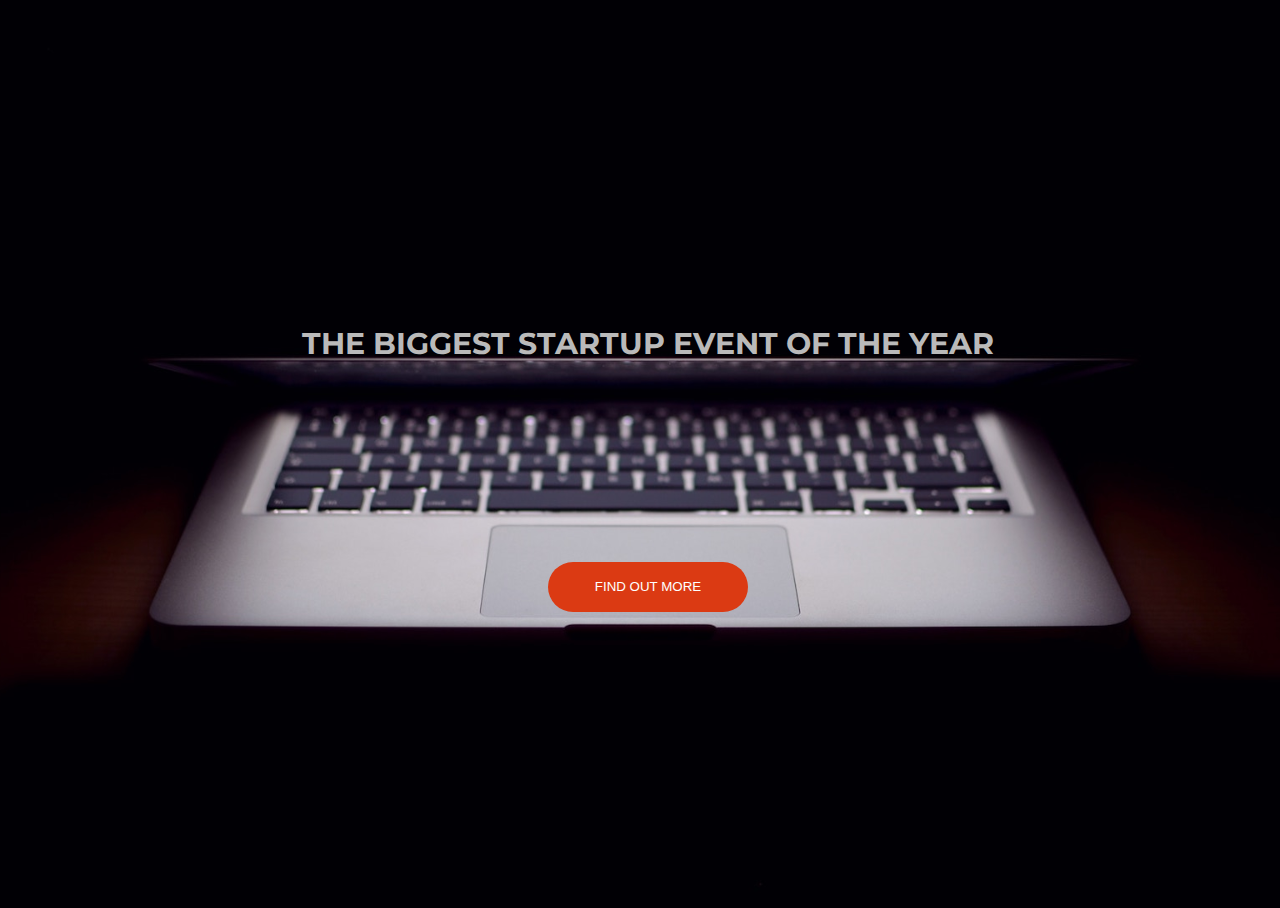
<file: index.html>
<!DOCTYPE html>
<html>
  <head>
    <title>Startup</title>

    <!-- Google Fonts -->
    <link href="https://fonts.googleapis.com/css?family=Montserrat" rel="stylesheet">

    <!-- Bootstrap CSS from a CDN. This way you don't have to include the bootstrap file yourself -->
    <link rel="stylesheet" href="https://maxcdn.bootstrapcdn.com/bootstrap/4.0.0-alpha.6/css/bootstrap.min.css" integrity="sha384-rwoIResjU2yc3z8GV/NPeZWAv56rSmLldC3R/AZzGRnGxQQKnKkoFVhFQhNUwEyJ" crossorigin="anonymous">

    <!-- Your own stylesheet -->
    <link rel="stylesheet" type="text/css" href="stylestartup.css">
  </head>
  <body>
     <h1>THE BIGGEST STARTUP EVENT OF THE YEAR</h1>
     <button type="submit" class="btnhome">FIND OUT MORE</button>
    
  </body>
</html>
</file>
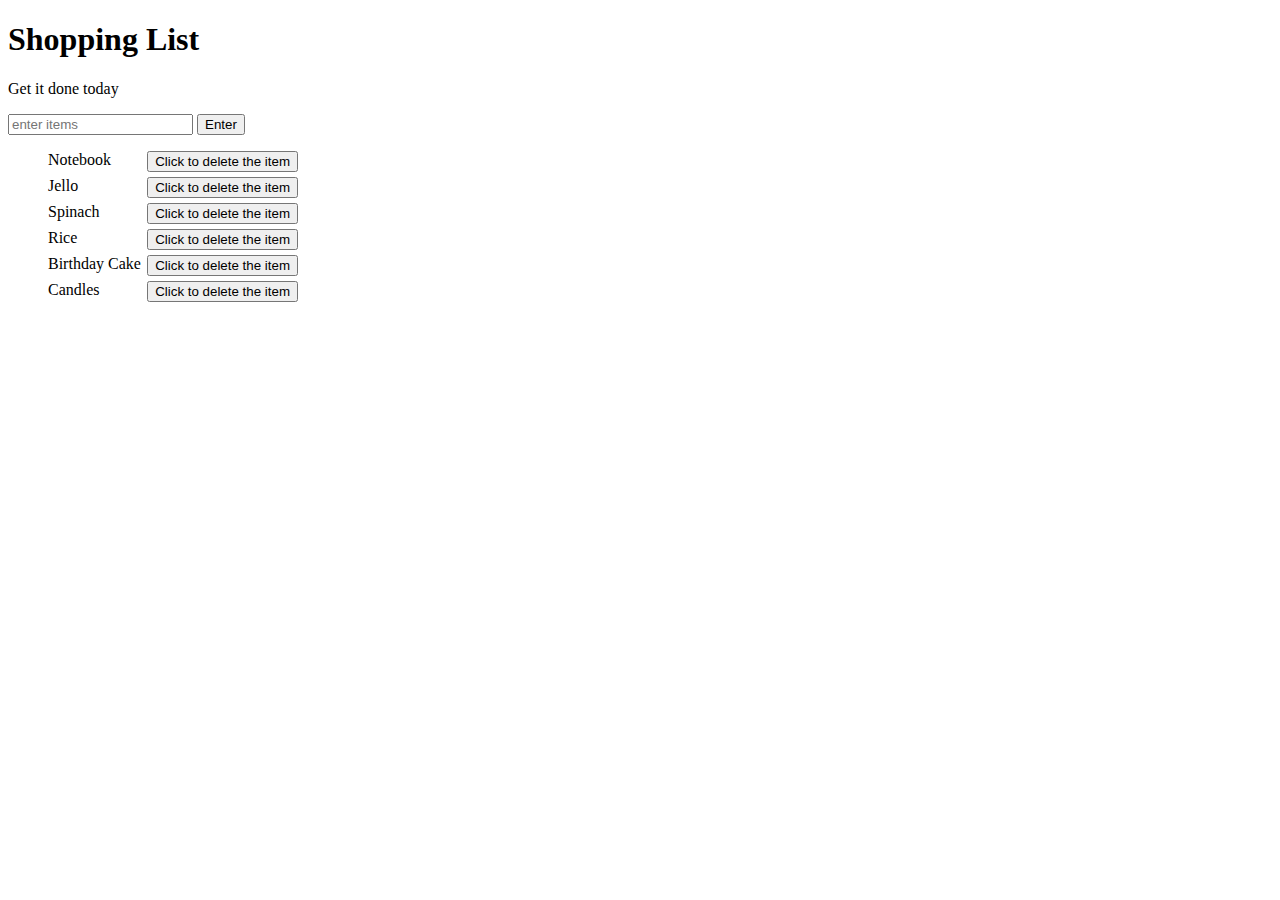
<file: Section12,Lecture125. Made by Lys/index.html>
<!DOCTYPE html>
<html>
<head>
    <title>Java Script</title>
    <link rel="stylesheet" type="text/css" href="style.css">
</head>
<body>    
    <h1>Shopping List</h1>
    <p>Get it done today</p>
    <input id="userinput"  type="text" placeholder="enter items">
    <button id="enter">Enter</button>
    <ul class="listbox">
        <div class="dok"><li id="n1" class="red delbut">Notebook</li><button id="b1" class="delbut">Click to delete the item</button></div>
        <div class="dok"><li id="n2" class="red delbut">Jello</li><button id="b2" class="delbut">Click to delete the item</button></div>
        <div class="dok"><li id="n3" class="red delbut">Spinach</li><button id="b3" class="delbut">Click to delete the item</button></div>
        <div class="dok"><li id="n4" class="red delbut">Rice</li><button id="b4" class="delbut">Click to delete the item</button></div>
        <div class="dok"><li id="n5" class="red delbut">Birthday Cake</li><button id="b5" class="delbut">Click to delete the item</button></div>
        <div class="dok"><li id="n6" class="red delbut">Candles</li><button id="b6" class="delbut">Click to delete the item</button></div>
    </ul>
    
    <script type="text/javascript" src="script1.js"></script>    
</body>
</html>
</file>
<file: stylestartup.css>
body,
html {
  width: 100%;
  height: 100%;
}


body { 
  font-family: 'Montserrat', sans-serif;
  background-image: url(header.jpg);
  background-size: cover;
  background-position: center;
  display: flex;
  flex-direction: column;   
  align-items: center;
  justify-content: center;
}
h1 {
    font-size: 30px;
    color: #bababa;
    margin-bottom: 200px;
    text-align: center;
}

.btnhome {
    height: 50px;
    width: 200px;
    border-radius: 45px;
    background-color: #db3a13;
    border: 0;
    color: #fff;
    cursor: pointer;
}

.btnhome:hover {
   background-color: #be3312; 
}
</file>
<file: Section12,Lecture125. Made by Lys/style.css>
.cooltitle {
  text-align: center;
  font-family: 'Oswald', Helvetica, sans-serif;
  font-size: 80px;
  transform: skewY(-10deg);
  letter-spacing: 4px;
  word-spacing: -8px;
  color: tomato;
  text-shadow: 
    -1px -1px 0 firebrick,
    -2px -2px 0 firebrick,
    -3px -3px 0 firebrick,
    -4px -4px 0 firebrick,
    -5px -5px 0 firebrick,
    -6px -6px 0 firebrick,
    -7px -7px 0 firebrick,
    -8px -8px 0 firebrick,
    -30px 20px 40px dimgrey
}

.done {
    text-decoration: line-through;
}

.listbox {
    width: 250px;
    list-style: none;
}
.dok {
    display: flex;
    justify-content: space-between;
    margin-top: 5px;
}
</file>
